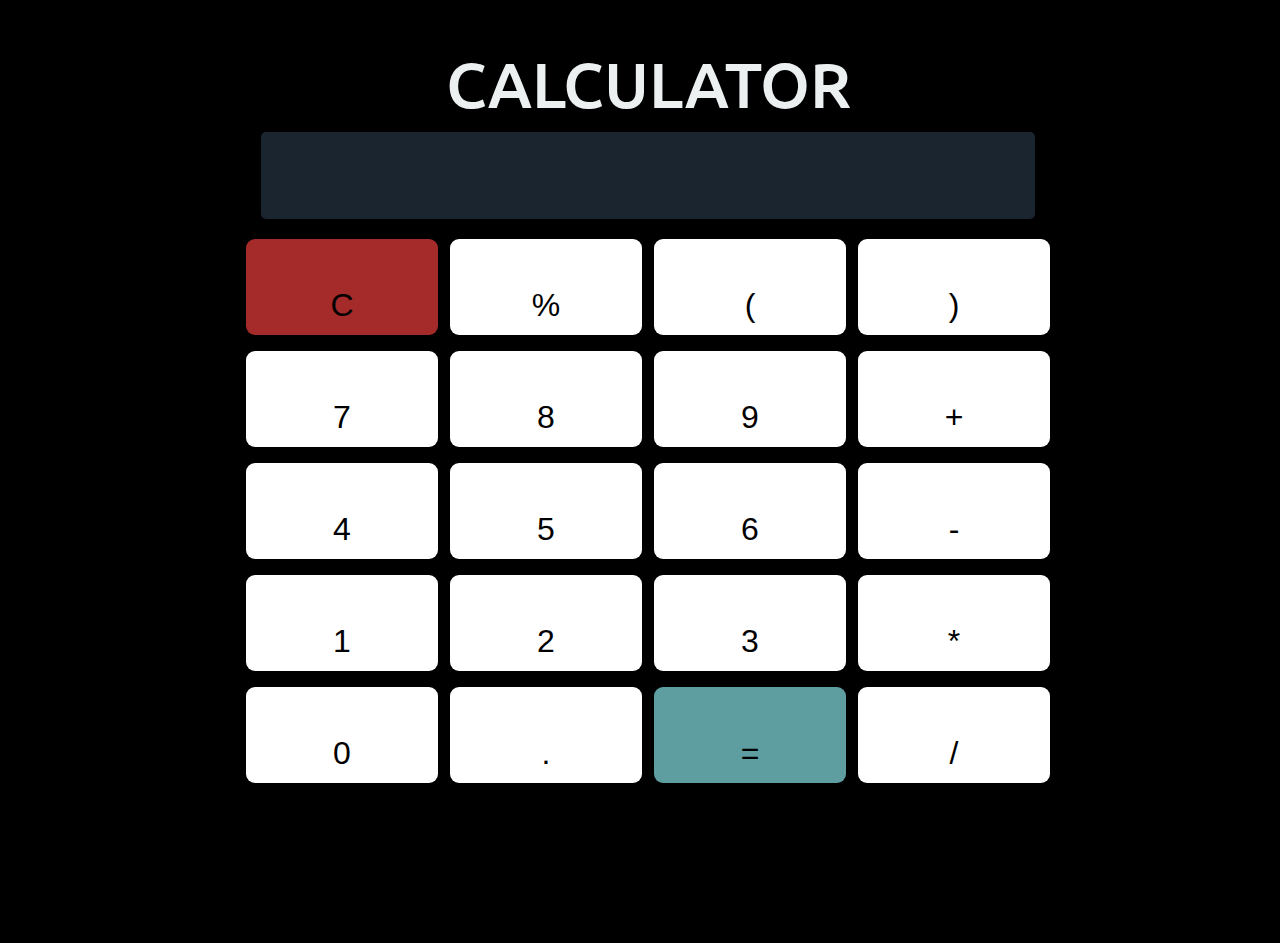
<file: calculator/index.html>
<!DOCTYPE html>
<html lang="en">
<head>
    <meta charset="UTF-8">
    <meta http-equiv="X-UA-Compatible" content="IE=edge">
    <meta name="viewport" content="width=device-width, initial-scale=1.0">
    <title>calculator</title>
    <link rel="stylesheet" href="./style.css">
</head>
<body>
    <h1 class="text-center">CALCULATOR</h1>
    <div class="container flex flex-col items-center m-w-20">
        <div class="row">
            <input class="input" type="text">
        </div>
        <div class="row">
            <button class="button" style="background-color: brown;">C</button>
            <button class="button">%</button>
            <button class="button">(</button>
            <button class="button">)</button>
      </div>
        <div class="row">
              <button class="button">7</button>
              <button class="button">8</button>
              <button class="button">9</button>
              <button class="button">+</button>
        </div>
        <div class="row">
            <button class="button">4</button>
            <button class="button">5</button>
            <button class="button">6</button>
            <button class="button">-</button>
      </div>
      <div class="row">
        <button class="button">1</button>
        <button class="button">2</button>
        <button class="button">3</button>
        <button class="button">*</button>
  </div>
  <div class="row">
    <button class="button">0</button>
    <button class="button">.</button>
    <button class="button" style="background-color: cadetblue;">=</button>
    <button class="button">/</button>
</div>

    </div>
    <script src="./script.js"></script>
</body>
</html>
</file>
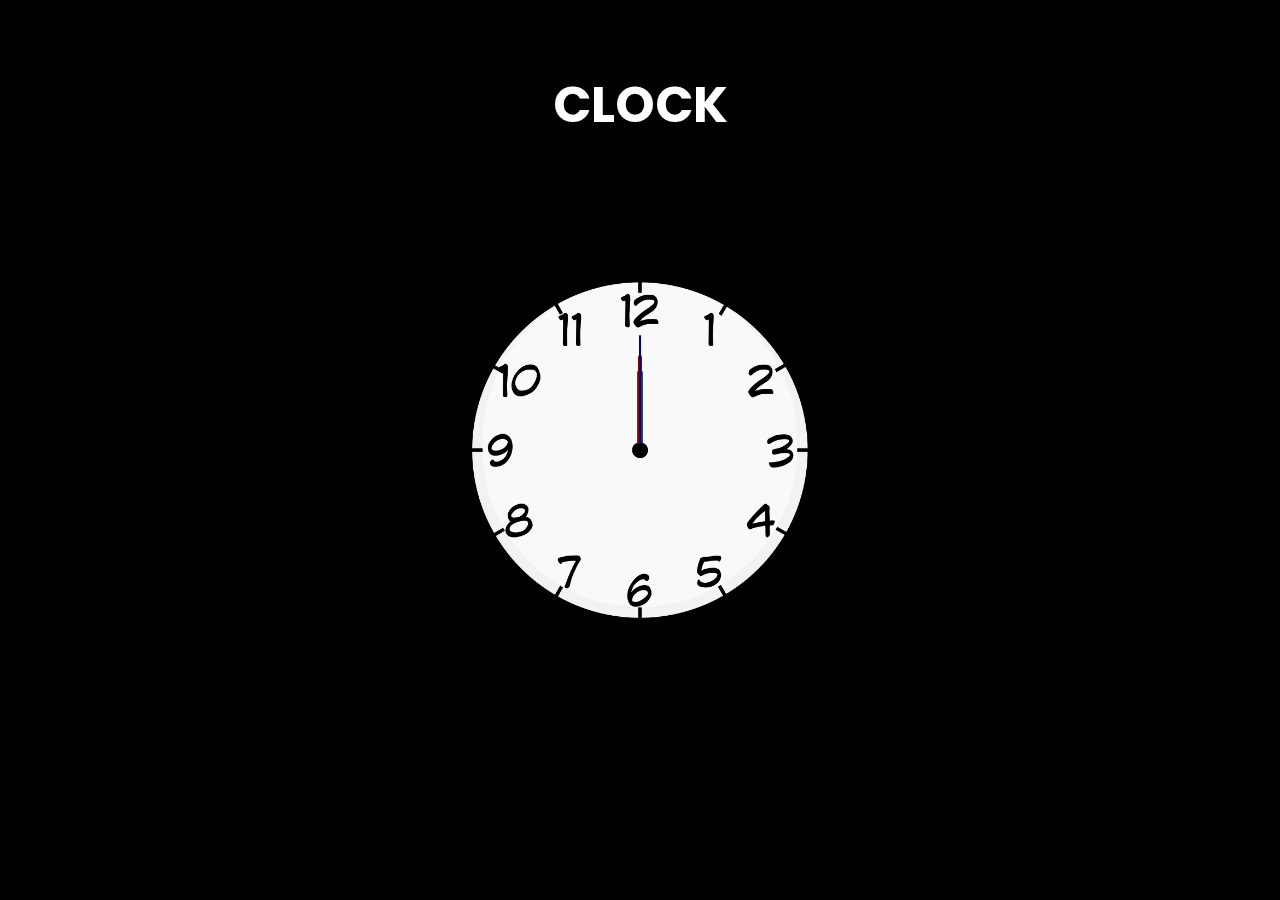
<file: clock/index.html>
<!DOCTYPE html>
<html lang="en">
<head>
    <meta charset="UTF-8">
    <meta http-equiv="X-UA-Compatible" content="IE=edge">
    <meta name="viewport" content="width=device-width, initial-scale=1.0">
    <title>clock</title>
    <link rel="stylesheet" href="style.css">
</head>
<body>
    <h1 class="heading">CLOCK</h1>
   <div class="clock">
    <div class="hour"></div>
    <div class="minutes"></div>
    <div class="seconds"></div>
</div>
  <script src="./script.js"></script>
</body>
</html>
</file>
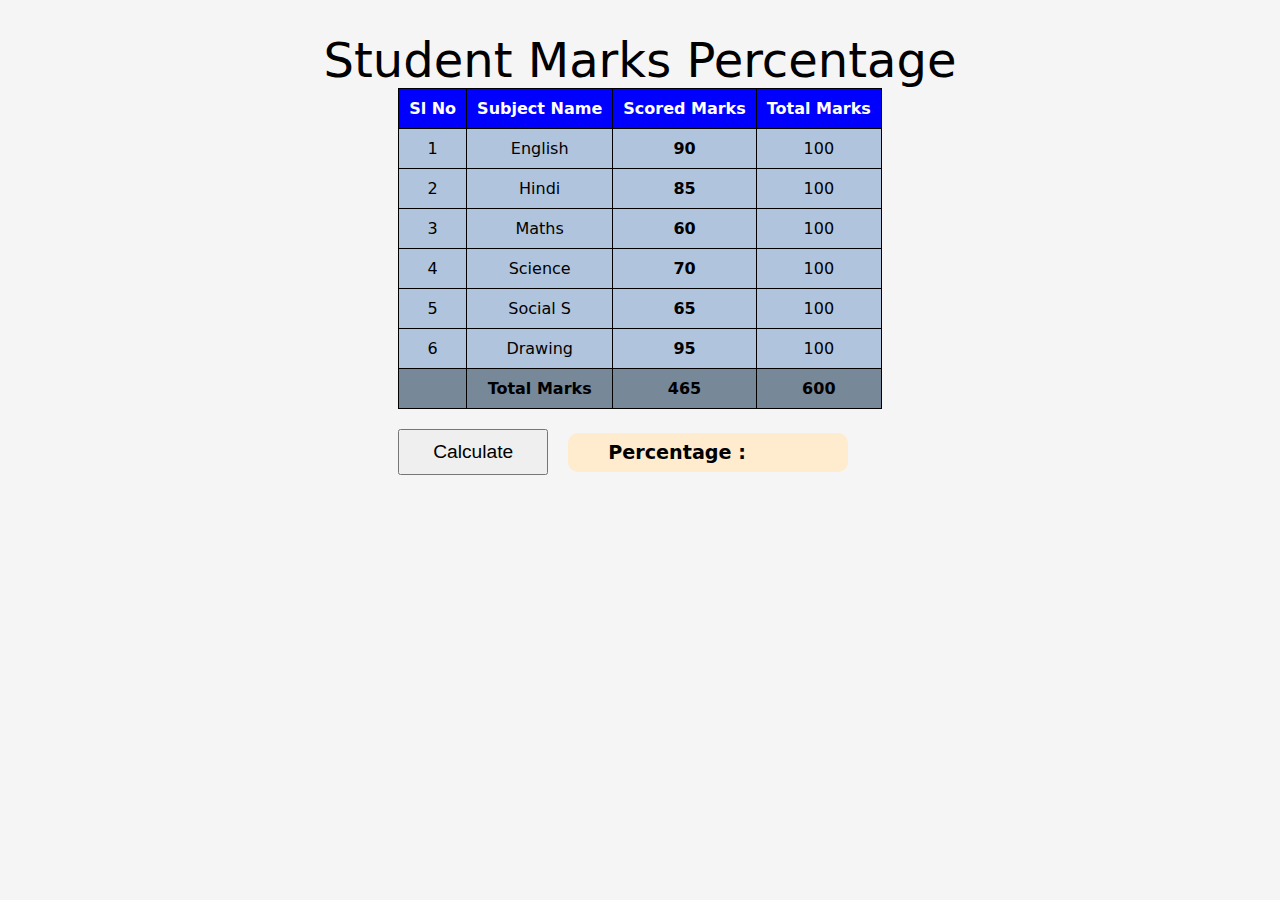
<file: student_mark_percentage/index.html>
<!DOCTYPE html>
<html lang="en">
  <head>
    <title>Home</title>
    <meta charset="UTF-8" />
    <meta name="viewport" content="width=device-width" />
    <link rel="stylesheet" href="./style.css" />
  </head>
  <body>
    <header>
      <h1>Student Marks Percentage</h1>
    </header>

    <main class="container">
      <table>
        <thead>
          <th>Sl No</th>
          <th>Subject Name</th>
          <th>Scored Marks</th>
          <th>Total Marks</th>
        </thead>
        <tbody>
          <tr>
            <td>1</td>
            <td>English</td>
            <td class="scoreMarks" contenteditable="true">90</td>
            <td>100</td>
          </tr>
          <tr>
            <td>2</td>
            <td>Hindi</td>
            <td class="scoreMarks" contenteditable="true">85</td>
            <td>100</td>
          </tr>
          <tr>
            <td>3</td>
            <td>Maths</td>
            <td class="scoreMarks" contenteditable="true">60</td>
            <td>100</td>
          </tr>
          <tr>
            <td>4</td>
            <td>Science</td>
            <td class="scoreMarks" contenteditable="true">70</td>
            <td>100</td>
          </tr>
          <tr>
            <td>5</td>
            <td>Social S</td>
            <td class="scoreMarks" contenteditable="true">65</td>
            <td>100</td>
          </tr>
          <tr>
            <td>6</td>
            <td>Drawing</td>
            <td class="scoreMarks" contenteditable="true">95</td>
            <td>100</td>
          </tr>
        </tbody>
        <tfoot>
          <tr>
            <td></td>
            <td>Total Marks</td>
            <td id="totalScoredMarks">465</td>
            <td id="totalMarks">600</td>
          </tr>
        </tfoot>
      </table>
      <div class="btn-container">
        <button onclick="calculate()">Calculate</button>
        <div id="percentage">Percentage :</div>
      </div>
    </main>
    <!-- <footer>
      <a href="https://www.instagra.com/codebustler">By CodeBustler</a>
    </footer> -->
    <script src="./script.js"></script>
  </body>
</html>
</file>
<file: calculator/style.css>
@import url('https://fonts.googleapis.com/css2?family=Poppins&family=Ubuntu&display=swap');

.items-center{
   text-align: center;
}
.text-center{
    text-align: center;
 }
 h1 {
    font-size: 4rem;
    font-weight: 500;
    margin-bottom: 0;
}
html,body{
    height: 100%;
    width: 100%;
    font-family: 'Poppins', sans-serif;
    font-family: 'Ubuntu', sans-serif;
    /* display: flex; */
    justify-content: center;
    color: #ecf0f1;
    /* background-color: rgb(23, 24, 37); */
    /* background-color: rgb(25,25,112); */
      background-color: rgb(0,0,0);
    animation: fadein 1.5s;
}
.button{
     padding: 3rem;
     margin: 0.25rem;  
    border: 2px solid black;
    border-radius: 9px;
    cursor: pointer;
    border: none;
    background-color: white;
    width: 15vw;
    height: 10vh;
    /* padding: 0.5rem 0; */
    /* margin: 0.25vmax; */
    font-size: 2rem;
}

.row{
    margin: 8px 0;
}

.row input{
    font-size: 20px;
    /* margin: 0; */
    /* padding: 0; */
    border: 2px solid black;
    border-radius: 5px;
    background-color: rgba(52, 73, 94, 0.5);
    color: #ecf0f1;
    outline: none;
    text-align: center;
    border: none;
    font-size: 3rem;
    width: 58vw;
    margin-bottom: 0.5rem;
    /* border-radius: 0.5rem; */
    padding: 1rem;
    box-shadow: 0px 0px 10px 0px rgba(0,0,0,0.5);
}
</file>
<file: clock/style.css>
@import url('https://fonts.googleapis.com/css2?family=Poppins:wght@300&display=swap');
*{
    margin: 0;
    padding: 0;
    box-sizing: border-box;
}

body{
    display: flex;
    justify-content: center;
    align-items: center;
    min-height: 100vh;
    background: black;
    font-family: 'Poppins', sans-serif;

}

.heading{
    color : white;
    text-align: center;
    position: absolute;
    left: 0;
    right: 0;
    top:0;
    padding: 100px;
    line-height: 1vh;
    font-size: 50px;
}

.clock{
    width: 350px;
    height: 350px;
    display: flex;
    justify-content: center;
    align-items: center;
    background: url(../assets/images/clock-41413_1280.webp);
    background-size: cover;
    color: #fff;
}

.clock::before{
    content: '';
    position: absolute;
    width: 15px;
    height: 15px;
    background: black;
    border-radius: 50%;
    z-index: 10000;
}

.clock .hour,
.clock .minutes,
.clock .seconds {
    position: absolute;
}

.clock .hour
{
  width: 160px;
  height: 160px;
 
}

.clock .minutes
 {
  width: 190px;
  height: 190px;
 
}

.clock .seconds
 {
  width: 230px;
  height: 230px; 

 }

 .hour,
.minutes,
.seconds {
  display: flex;
  justify-content: center;
  position: absolute;
  border-radius: 50%;

}

.hour:before {
    content: "";
    position: absolute;
    width: 6px;
    height: 80px;
    background: darkslategray;
    z-index: 10;
    border-radius: 6px 6px 0 0;
 
  }

.minutes:before {
    content: "";
    position: absolute;
    width: 4px;
    height: 90px;
    background: darkred;
    z-index: 11;
    border-radius: 6px 6px 0 0;
  } 

 .seconds:before {
    content: "";
    position: absolute;
    width: 2px;
    height: 120px;
    background: darkblue;
    z-index: 12;
    border-radius: 6px 6px 0 0;
  }
</file>
<file: student_mark_percentage/style.css>
* {
    box-sizing:border-box;
  }
  
  body {
    margin: 0;
    font-family: system-ui, sans-serif;
    color: black;
    background-color: whitesmoke ;
    display: grid;
    place-items: center; 
  }
  
   h1 {
     text-align: center; 
    font-weight: bold;
    border-collapse: collapse;
    text-align: center; 
    font-size: 3rem;
    font-weight: 500;
    margin-bottom: 0;
  
    
    
  } 
  table, th, td {
    border: 1px solid black; 
    border-collapse: collapse;
    background-color: lightsteelblue;
}
th, td {
   padding: 8px;
   text-align: center;
}
  
  table {
    background-color: #a9c9ff;
    padding: 10px;
    text-align: center;
    border-radius: 10px;
    border: 1px solid black; 
    border-collapse: collapse;
  }
  
  thead * {
    background-color: blue;
    border: 1px solid black;
    padding: 10px;
    color: white;
  }
  tbody tr td:nth-of-type(3) {
    font-weight: bold;
  }
  
  tfoot * {
    border: 1px solid black;
    padding: 10px;
    font-weight: 800;
    color: black;
  
    background-color: lightslategray;
  }
  
  tbody * {
    border: 1px solid black;
    padding: 10px;
  }
  
  .btn-container {
    display: flex;
    align-items: center;
    gap: 20px;
    margin: 20px 0;
    color: darkgray;
  }
  
  button {
    width: 150px;
    padding: 10px;
    font-size: larger;
  }
  
  #percentage {
    font-size: larger;
    font-weight: bold;
    background-color: blanchedalmond;
    color: black;
    padding: 8px 40px;
    border-radius: 10px;
    width: 280px;
    border: 10px;
  }
  
   footer {
    margin-top: 20px;
  }
  
  footer a {
    color: grey;
    text-decoration: none;
  }
</file>
